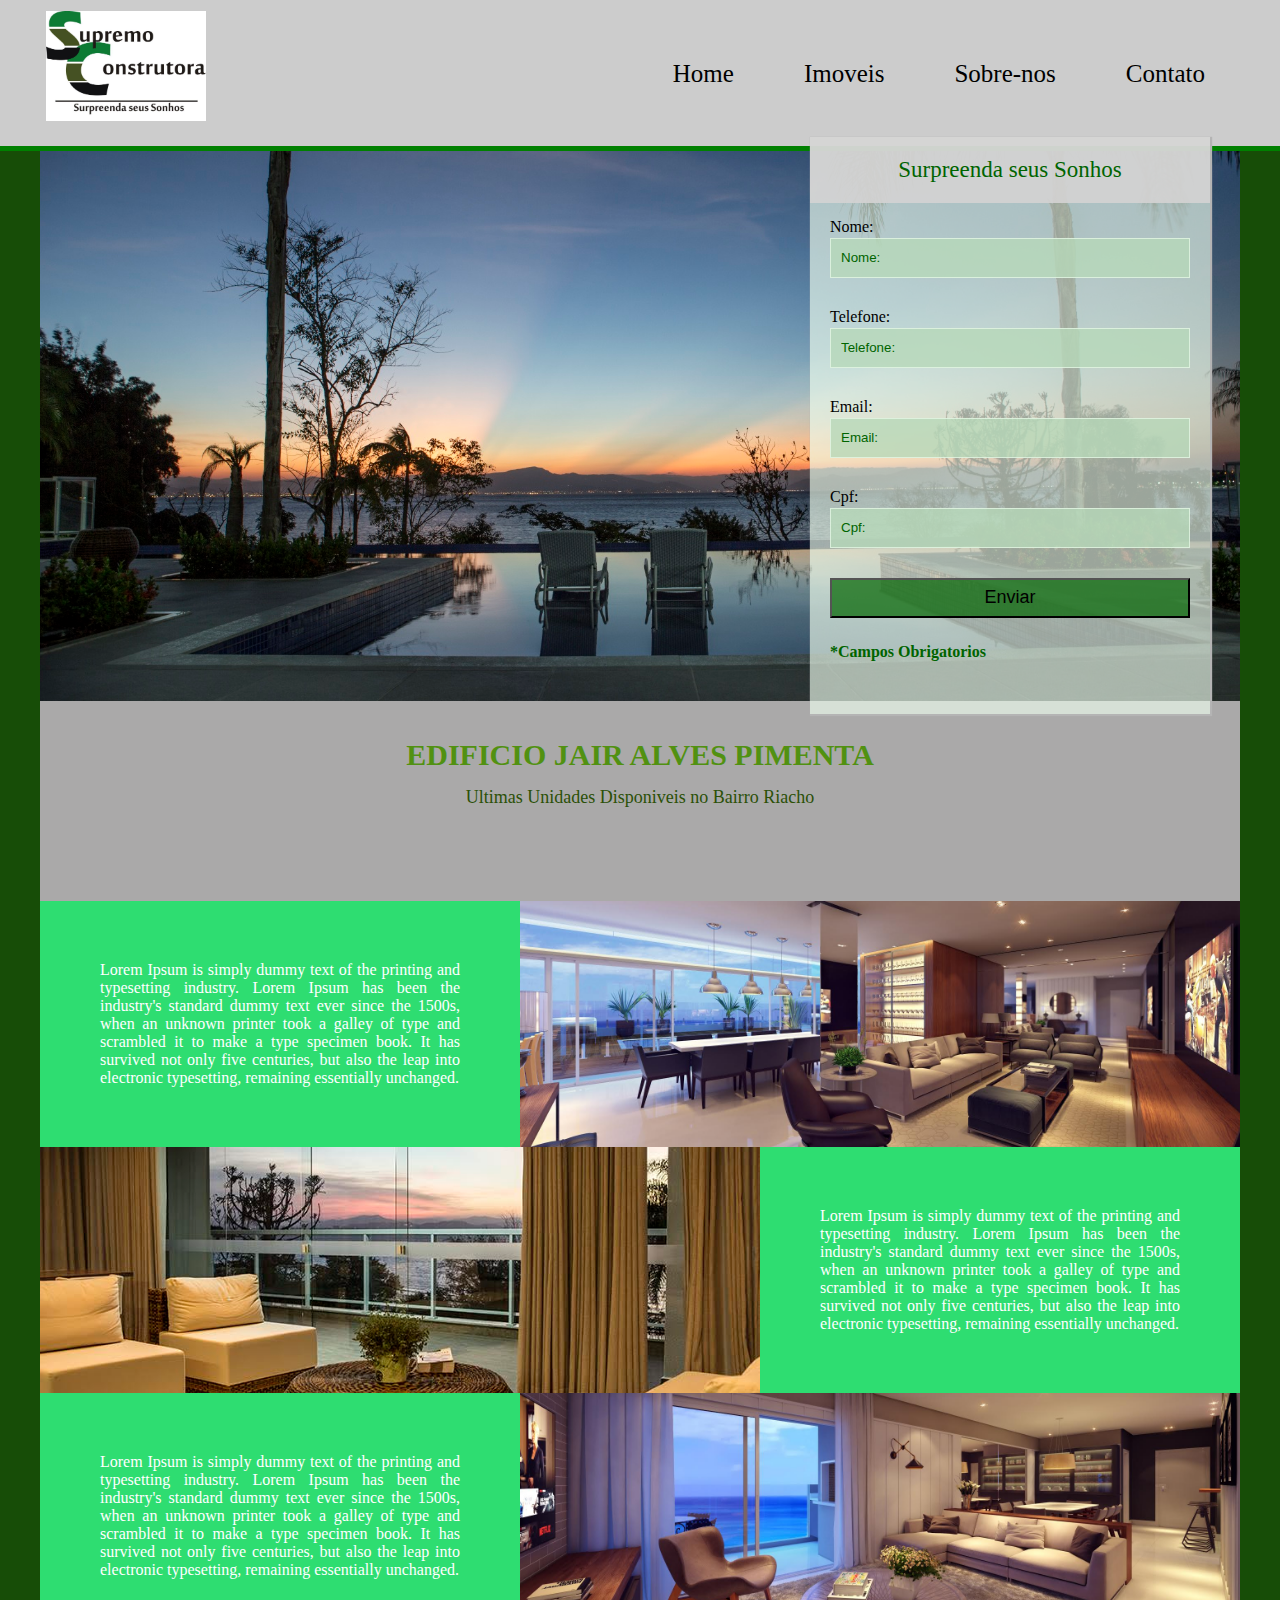
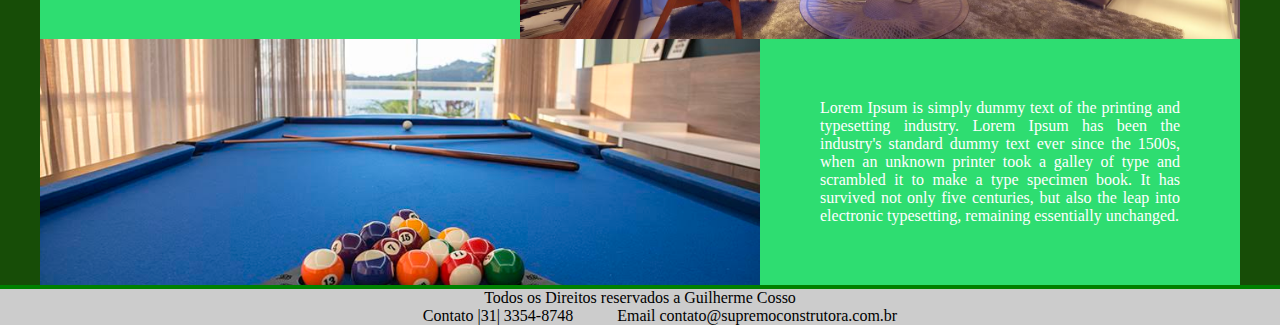
<file: Projeto_pratico2/index.html>
<!DOCTYPE html>
<html>

<head>
	<title>Minha Landing Page</title>
	<meta charset="utf-8">
	<link href="css/style.css" rel="stylesheet" type="text/css" />
	<link href="https://fonts.googleapis.com/css?family=Open+Sans" rel="stylesheet">
	<meta name="description" content="Conteúdo do meu site.">
	<meta name="keywords" content="palavras,separadas,por,virgula">
	<meta name="author" content="Guilherme Cosso" />
	<meta name="viewport" content="width=device-width,initial-scale=1.0,maximum-scale=1.0" />
</head>

<body>

	<header>
		<div class="container">
			<div class="logo-1">
				<img src="imagens/logo1.jpg" alt="Supremo" title="supremo">
			</div>
			<!--logo-1-->
			<nav class="menu">
				<ul>
					<li><a title="Home" href="">Home</a></li>
					<li><a title="Imoveis" href="">Imoveis</a></li>
					<li><a title="Sobre-nos" href="">Sobre-nos</a></li>
					<li><a title="Contato" href="">Contato</a></li>
				</ul>
			</nav>
			<div class="clear"></div>
			<!--clear-->
		</div>
		<!--container-->
	</header>
	<div class="clear"></div>
	<!--clear-->
	<main class="couver-Bg">
		<div class="container background">
			<div class="form-container">
				<h2>Surpreenda seus Sonhos</h2>
				<form>
					<div class="form-empacotar">
						<p>Nome:</p>
						<input type="text" name="nome" placeholder="Nome:">
					</div>
					<div class="form-empacotar">
						<p>Telefone:</p>
						<input type="text" name="Telefone" placeholder="Telefone:">
					</div>
					<div class="form-empacotar">
						<p>Email:</p>
						<input type="text" name="Email" placeholder="Email:">
					</div>
					<div class="form-empacotar">
						<p>Cpf:</p>
						<input type="text" name="Cpf" placeholder="Cpf:">
					</div>
					<div class="form-empacotar">
						<input type="submit" name="acao" value="Enviar">
					</div>
					<p>*Campos Obrigatorios</p>
				</form>
			</div>
			<!--Div Form Container-->
		</div>
		<!--BackGround-->
	</main>
	<!--Cover-Bg-->

	<section class="chamada">
		<div class="container">
			<h2>Edificio Jair Alves Pimenta</h2>
			<p>Ultimas Unidades Disponiveis no Bairro Riacho</p>
		</div>
	</section>

	<section class="mosaico">
		<div class="container">
			<div class="flex-mosaico">
				<div class="item-1-mosaico">
					<p>Lorem Ipsum is simply dummy text of the printing and typesetting industry. Lorem Ipsum has been
						the industry's standard dummy text ever since the 1500s, when an unknown printer took a galley
						of type and scrambled it to make a type specimen book. It has survived not only five centuries,
						but also the leap into electronic typesetting, remaining essentially unchanged.</p>
				</div>
				<div style="background-image:url(imagens/mosaico1.jpg) ;" class="item-2-mosaico"></div>
			</div>
			<div class="flex-mosaico" style="flex-direction: row-reverse;">
				<div class="item-1-mosaico">
					<p>Lorem Ipsum is simply dummy text of the printing and typesetting industry. Lorem Ipsum has been
						the industry's standard dummy text ever since the 1500s, when an unknown printer took a galley
						of type and scrambled it to make a type specimen book. It has survived not only five centuries,
						but also the leap into electronic typesetting, remaining essentially unchanged.</p>
				</div>
				<div style="background-image:url(imagens/mosaico4.jpg) ;" class="item-2-mosaico"></div>
			</div>
			<div class="flex-mosaico">
				<div class="item-1-mosaico">
					<p>Lorem Ipsum is simply dummy text of the printing and typesetting industry. Lorem Ipsum has been
						the industry's standard dummy text ever since the 1500s, when an unknown printer took a galley
						of type and scrambled it to make a type specimen book. It has survived not only five centuries,
						but also the leap into electronic typesetting, remaining essentially unchanged.</p>
				</div>
				<div style="background-image:url(imagens/mosaico2.jpg) ;" class="item-2-mosaico"></div>
			</div>
			<div class="flex-mosaico"  style="flex-direction: row-reverse;">
				<div class="item-1-mosaico">
					<p>Lorem Ipsum is simply dummy text of the printing and typesetting industry. Lorem Ipsum has been
						the industry's standard dummy text ever since the 1500s, when an unknown printer took a galley
						of type and scrambled it to make a type specimen book. It has survived not only five centuries,
						but also the leap into electronic typesetting, remaining essentially unchanged.</p>
				</div>
				<div style="background-image:url(imagens/mosaico3.jpg) ;" class="item-2-mosaico"></div>
			</div>
		</div>
	</section>
	<footer>
		<div class="container">
			<p>Todos os Direitos reservados a Guilherme Cosso</p>
			<div>
				<div class="i1"><p>Contato |31| 3354-8748</p></div>
				<div class="i1"><p>Email contato@supremoconstrutora.com.br</p></div>
				
			</div>
		</div>
	</footer>
</body>
</html>
</file>
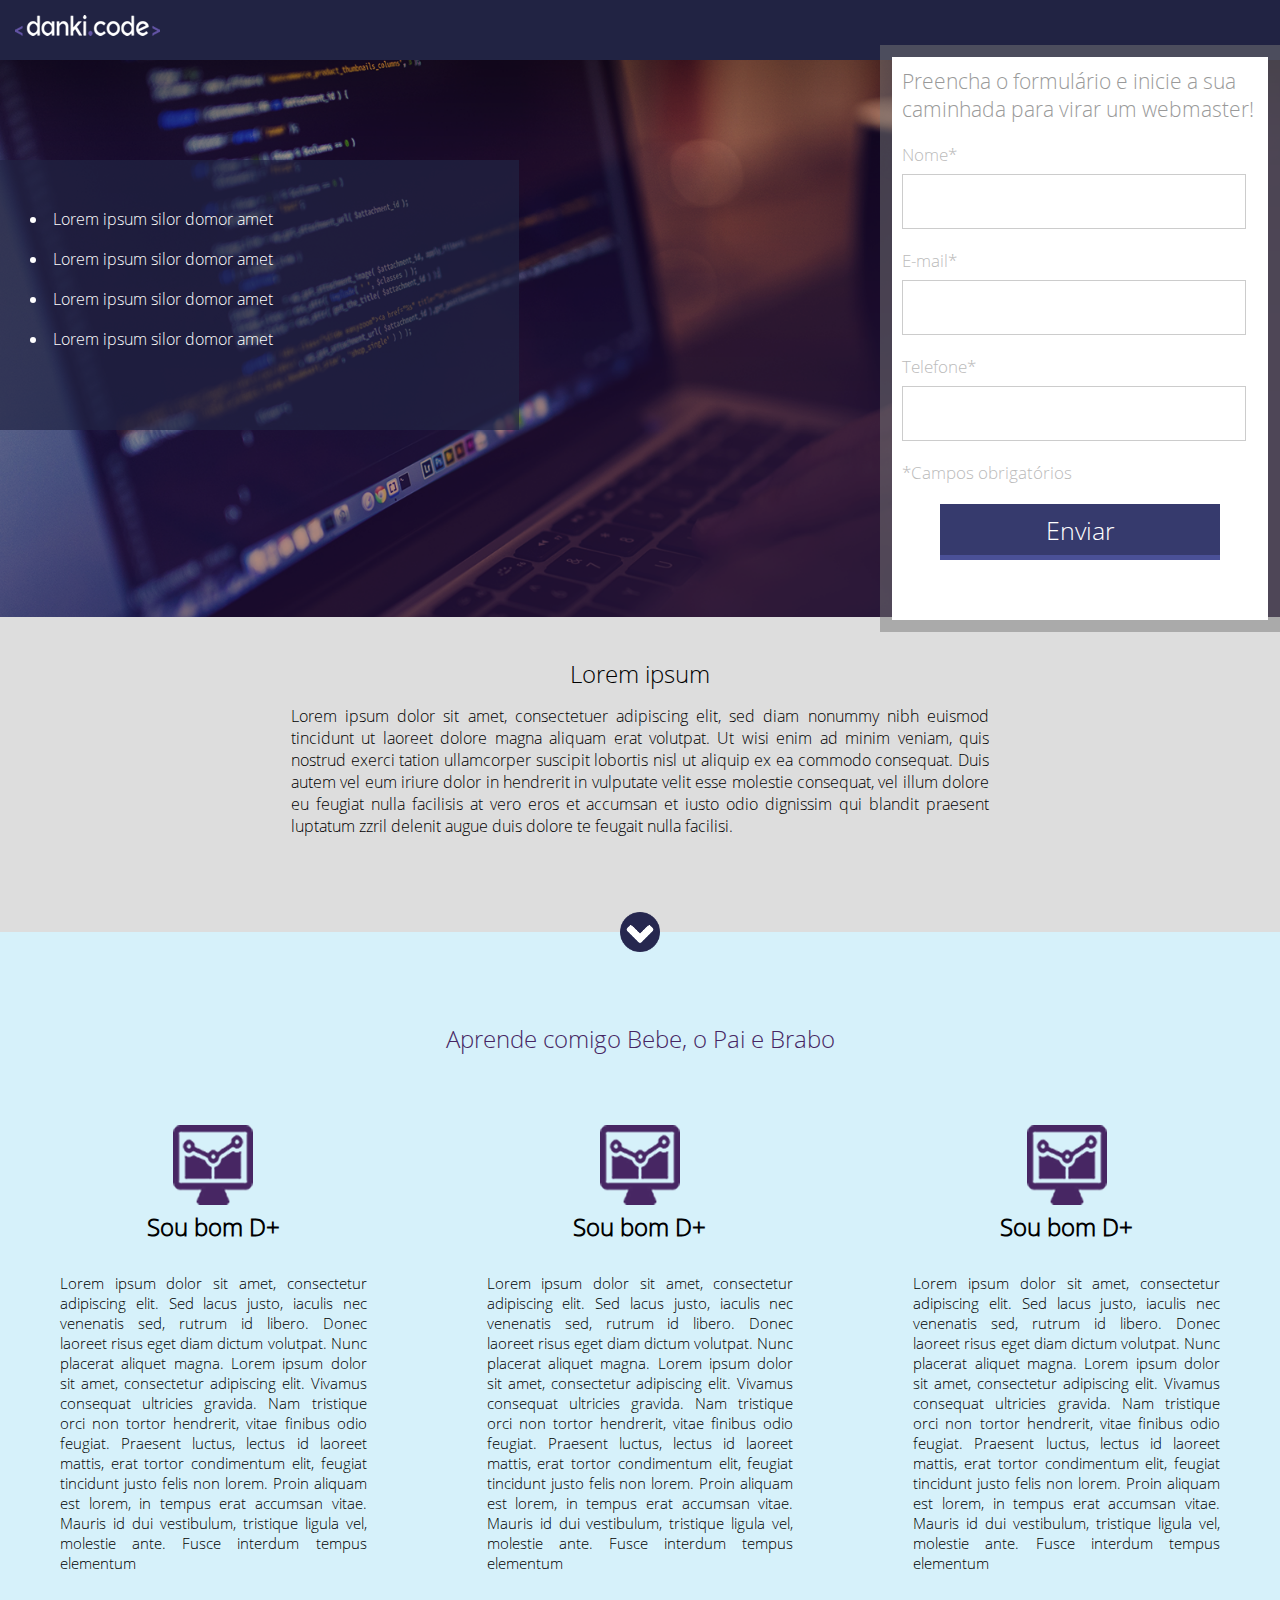
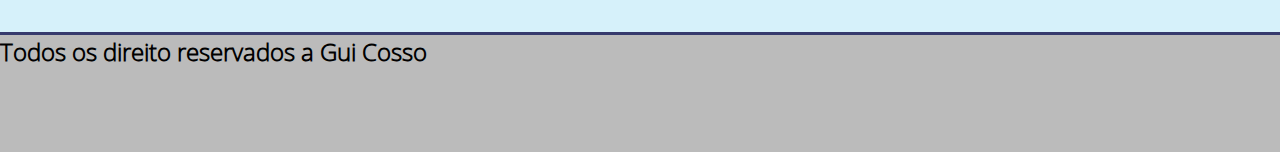
<file: Projeto_pratico1/1_Projeto/index.html>
<!doctype html>
<html>

<head>
	<title>Projeto 01</title>
	<link href="css/style.css" type="text/css" rel="stylesheet" />
	<meta charset="utf-8" />
</head>

<body>
	<div class="header">
		<div class="center">
			<img src="images/logo.png" />
		</div>
		<!--center-->
	</div>
	<!--header-->

	<div class="container-banner">
		<div class="center">

			<div class="container-list">
				<ul>
					<li>Lorem ipsum silor domor amet</li>
					<li>Lorem ipsum silor domor amet</li>
					<li>Lorem ipsum silor domor amet</li>
					<li>Lorem ipsum silor domor amet</li>
				</ul>
			</div>
			<!--container-list-->

			<div class="form">
				<h2>Preencha o formulário e inicie a sua
					caminhada para virar um webmaster!</h2>
				<form>
					<div class="input-container">
						<span>Nome*</span>
						<input type="text" name="nome" required />
					</div>
					<!--input-container-->

					<div class="input-container">
						<span>E-mail*</span>
						<input type="text" name="nome" required />
					</div>
					<!--input-container-->

					<div class="input-container">
						<span>Telefone*</span>
						<input type="text" name="nome" required />
					</div>
					<!--input-container-->

					<p class="warning">*Campos obrigatórios</p>

					<div class="input-submit-container">
						<input type="submit" name="acao" value="Enviar">
					</div>
					<!--input-submit-container-->
				</form>
			</div>
			<!--form-->
		</div>
		<!--center-->
	</div>
	<!--container-banner-->

	<div class="container-2">
		<div class="center">
			<h2>Lorem ipsum</h2>
			<p>Lorem ipsum dolor sit amet, consectetuer adipiscing elit, sed diam nonummy nibh euismod tincidunt ut
				laoreet dolore magna aliquam erat volutpat. Ut wisi enim ad minim veniam, quis nostrud exerci tation
				ullamcorper suscipit lobortis nisl ut aliquip ex ea commodo consequat. Duis autem vel eum iriure dolor
				in hendrerit in vulputate velit esse molestie consequat, vel illum dolore eu feugiat nulla facilisis at
				vero eros et accumsan et iusto odio dignissim qui blandit praesent luptatum zzril delenit augue duis
				dolore te feugait nulla facilisi.</p>
		</div>
		<!--center-->
		<div class="arrow"></div>
	</div>
	<!--container-2-->

	<div class="section-1">
		<div class="center">
			<h2>Aprende comigo Bebe, o Pai e Brabo</h2>
			<div class="container-section">
				<div class="container-unico">
					<img src="images/icon.png" alt="">
					<div class="text-container-unico">
						<h2>Sou bom D+</h2>
						<p>
							Lorem ipsum dolor sit amet, consectetur adipiscing elit. Sed lacus justo, iaculis nec venenatis
							sed, rutrum id libero. Donec laoreet risus eget diam dictum volutpat. Nunc placerat aliquet
							magna. Lorem ipsum dolor sit amet, consectetur adipiscing elit. Vivamus consequat ultricies
							gravida. Nam tristique orci non tortor hendrerit, vitae finibus odio feugiat. Praesent luctus,
							lectus id laoreet mattis, erat tortor condimentum elit, feugiat tincidunt justo felis non lorem.
							Proin aliquam est lorem, in tempus erat accumsan vitae. Mauris id dui vestibulum, tristique
							ligula vel, molestie ante. Fusce interdum tempus elementum</p>
					</div>
				</div>
				<div class="container-unico">
					<img src="images/icon.png" alt="">
					<div class="text-container-unico">
						<h2>Sou bom D+</h2>
						<p>
							Lorem ipsum dolor sit amet, consectetur adipiscing elit. Sed lacus justo, iaculis nec venenatis
							sed, rutrum id libero. Donec laoreet risus eget diam dictum volutpat. Nunc placerat aliquet
							magna. Lorem ipsum dolor sit amet, consectetur adipiscing elit. Vivamus consequat ultricies
							gravida. Nam tristique orci non tortor hendrerit, vitae finibus odio feugiat. Praesent luctus,
							lectus id laoreet mattis, erat tortor condimentum elit, feugiat tincidunt justo felis non lorem.
							Proin aliquam est lorem, in tempus erat accumsan vitae. Mauris id dui vestibulum, tristique
							ligula vel, molestie ante. Fusce interdum tempus elementum</p>
					</div>
				</div>
				<div class="container-unico">
					<img src="images/icon.png" alt="">
					<div class="text-container-unico">
						<h2>Sou bom D+</h2>
						<p>
							Lorem ipsum dolor sit amet, consectetur adipiscing elit. Sed lacus justo, iaculis nec venenatis
							sed, rutrum id libero. Donec laoreet risus eget diam dictum volutpat. Nunc placerat aliquet
							magna. Lorem ipsum dolor sit amet, consectetur adipiscing elit. Vivamus consequat ultricies
							gravida. Nam tristique orci non tortor hendrerit, vitae finibus odio feugiat. Praesent luctus,
							lectus id laoreet mattis, erat tortor condimentum elit, feugiat tincidunt justo felis non lorem.
							Proin aliquam est lorem, in tempus erat accumsan vitae. Mauris id dui vestibulum, tristique
							ligula vel, molestie ante. Fusce interdum tempus elementum</p>
					</div>
				</div>
			</div>
		</div>
	</div>

	<div class="Footer">
		<div class="Center">
			<h2>Todos os direito reservados a Gui Cosso</h2>



		</div>
	</div>

</body>



</html>
</file>
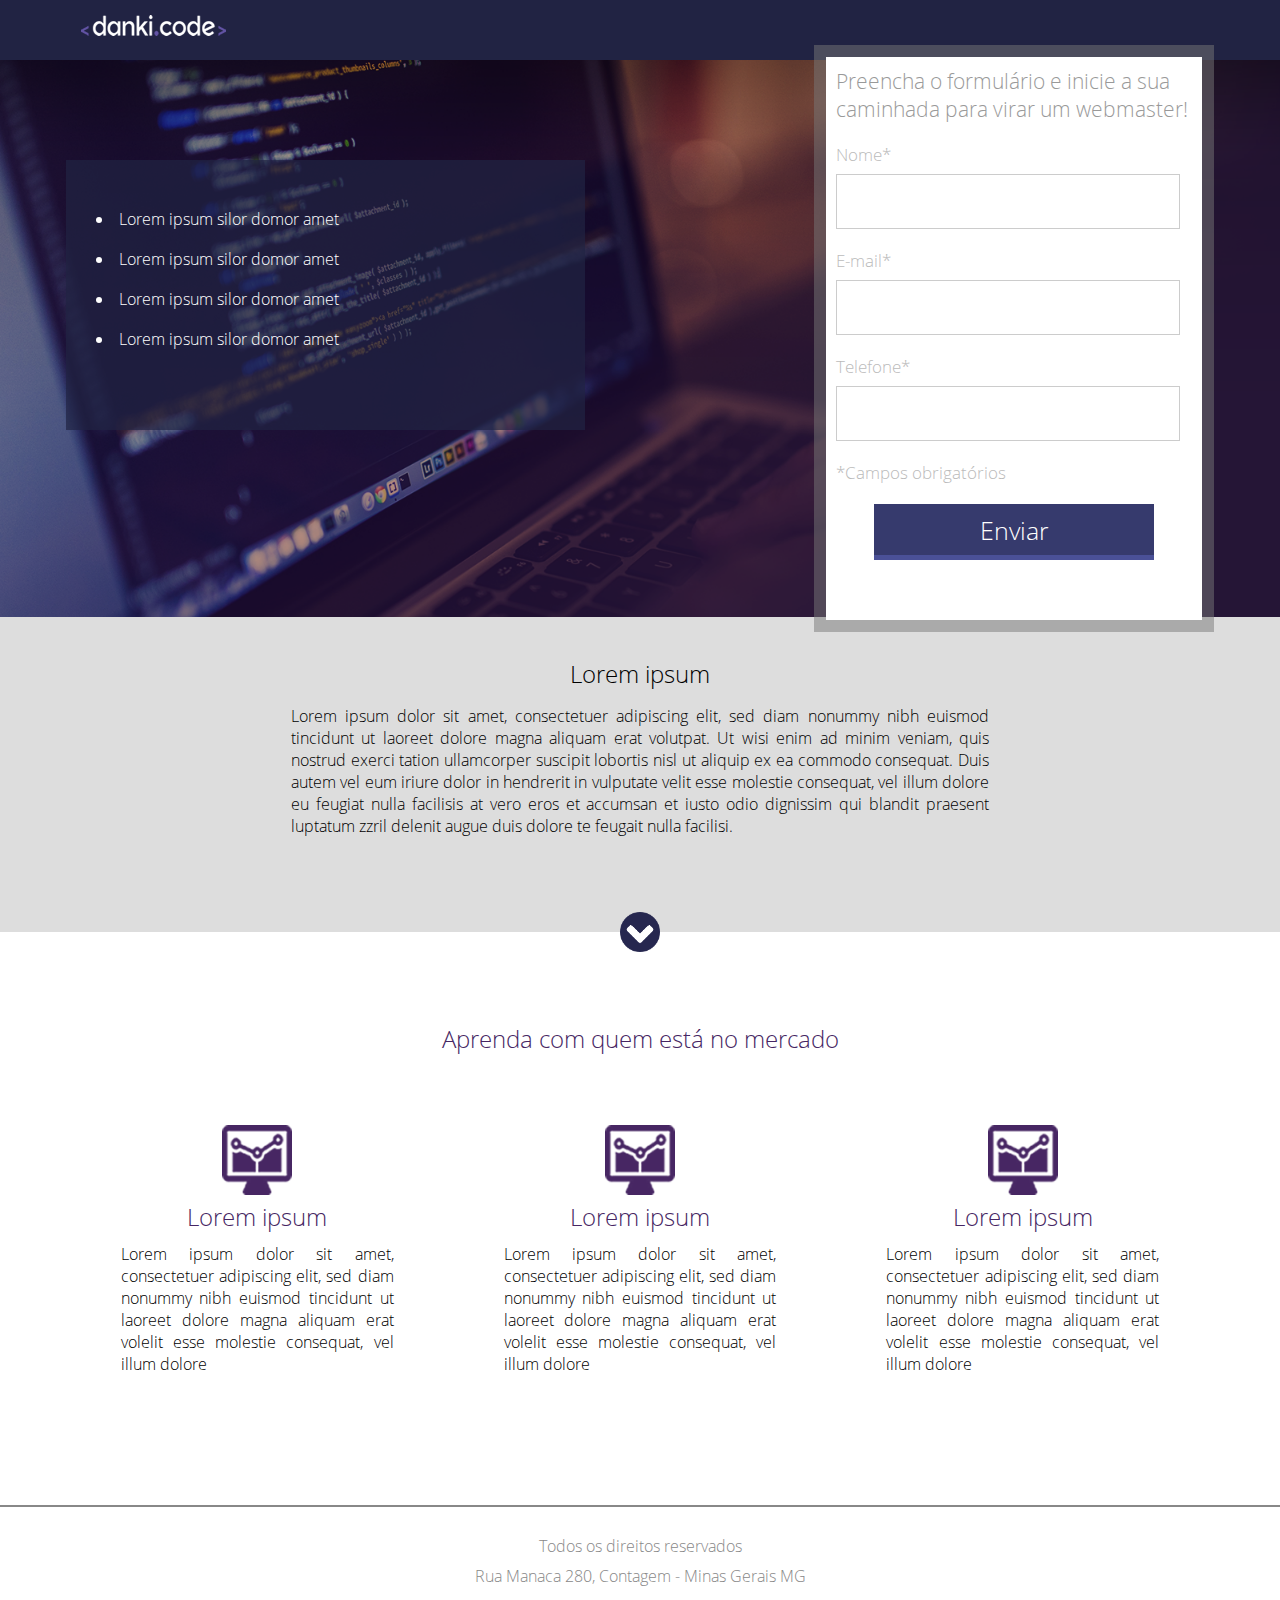
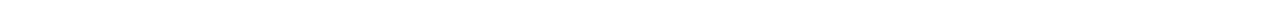
<file: Projeto_pratico1/1_Projeto_No_ResPonsivel/index.html>
<!doctype html>
<html>

	<head>
		<title>Projeto 01</title>
		<link href="css/style.css" type="text/css" rel="stylesheet" />
		<meta charset="utf-8" />
	</head>

	<body>


	
	<div class="header">
		<div class="center">
			<img src="images/logo.png" />
		</div><!--center-->
	</div><!--header-->

	<div class="container-banner">
		<div class="center">

		<div class="container-list">
			<ul>
				<li>Lorem ipsum silor domor amet</li>
				<li>Lorem ipsum silor domor amet</li>
				<li>Lorem ipsum silor domor amet</li>
				<li>Lorem ipsum silor domor amet</li>
			</ul>
		</div><!--container-list-->

			<div class="form">
				<h2>Preencha o formulário e inicie a sua
				caminhada para virar um webmaster!</h2>
				<form>
					<div class="input-container">
						<span>Nome*</span>
						<input type="text" name="nome" required />
					</div><!--input-container-->

					<div class="input-container">
						<span>E-mail*</span>
						<input type="text" name="nome" required />
					</div><!--input-container-->

					<div class="input-container">
						<span>Telefone*</span>
						<input type="text" name="nome" required />
					</div><!--input-container-->

					<p class="warning">*Campos obrigatórios</p>

					<div class="input-submit-container">
						<input type="submit" name="acao" value="Enviar">
					</div><!--input-submit-container-->
				</form>
			</div><!--form-->
		</div><!--center-->
	</div><!--container-banner-->

	<div class="container-2">
		<div class="center">
			<h2>Lorem ipsum</h2>
			<p>Lorem ipsum dolor sit amet, consectetuer adipiscing elit, sed diam nonummy nibh euismod tincidunt ut laoreet dolore magna aliquam erat volutpat. Ut wisi enim ad minim veniam, quis nostrud exerci tation ullamcorper suscipit lobortis nisl ut aliquip ex ea commodo consequat. Duis autem vel eum iriure dolor in hendrerit in vulputate velit esse molestie consequat, vel illum dolore eu feugiat nulla facilisis at vero eros et accumsan et iusto odio dignissim qui blandit praesent luptatum zzril delenit augue duis dolore te feugait nulla facilisi.</p>
		</div><!--center-->

		<div class="arrow"></div>


	</div><!--container-2-->


	<div class="section-1">
		<div class="center">
		<h2>Aprenda com quem está no mercado</h2>

		<div class="container-section">

			<div class="container-single">
				<div><img src="images/icon.png" /></div>
				<div class="text-container-single">
					<h2>Lorem ipsum</h2>
					<p>Lorem ipsum dolor sit amet, consectetuer adipiscing elit, sed diam nonummy nibh euismod tincidunt ut laoreet dolore magna aliquam erat volelit esse molestie consequat, vel illum dolore</p>
				</div><!--text-container-single-->
			</div><!--container--single-->

			<div class="container-single">
				<div><img src="images/icon.png" /></div>
				<div class="text-container-single">
					<h2>Lorem ipsum</h2>
					<p>Lorem ipsum dolor sit amet, consectetuer adipiscing elit, sed diam nonummy nibh euismod tincidunt ut laoreet dolore magna aliquam erat volelit esse molestie consequat, vel illum dolore</p>
				</div><!--text-container-single-->
			</div><!--container--single-->

			<div class="container-single">
				<div><img src="images/icon.png" /></div>
				<div class="text-container-single">
					<h2>Lorem ipsum</h2>
					<p>Lorem ipsum dolor sit amet, consectetuer adipiscing elit, sed diam nonummy nibh euismod tincidunt ut laoreet dolore magna aliquam erat volelit esse molestie consequat, vel illum dolore</p>
				</div><!--text-container-single-->
			</div><!--container--single-->
			<div class="clear"></div>
		</div><!--container-section-->

		</div><!--center-->
	</div><!--section-1-->

	<div class="footer">
		<p>Todos os direitos reservados</p>
		<p>Rua Manaca 280, Contagem - Minas Gerais MG</p>
	</div><!--footer-->

	</body>

</html>
</file>
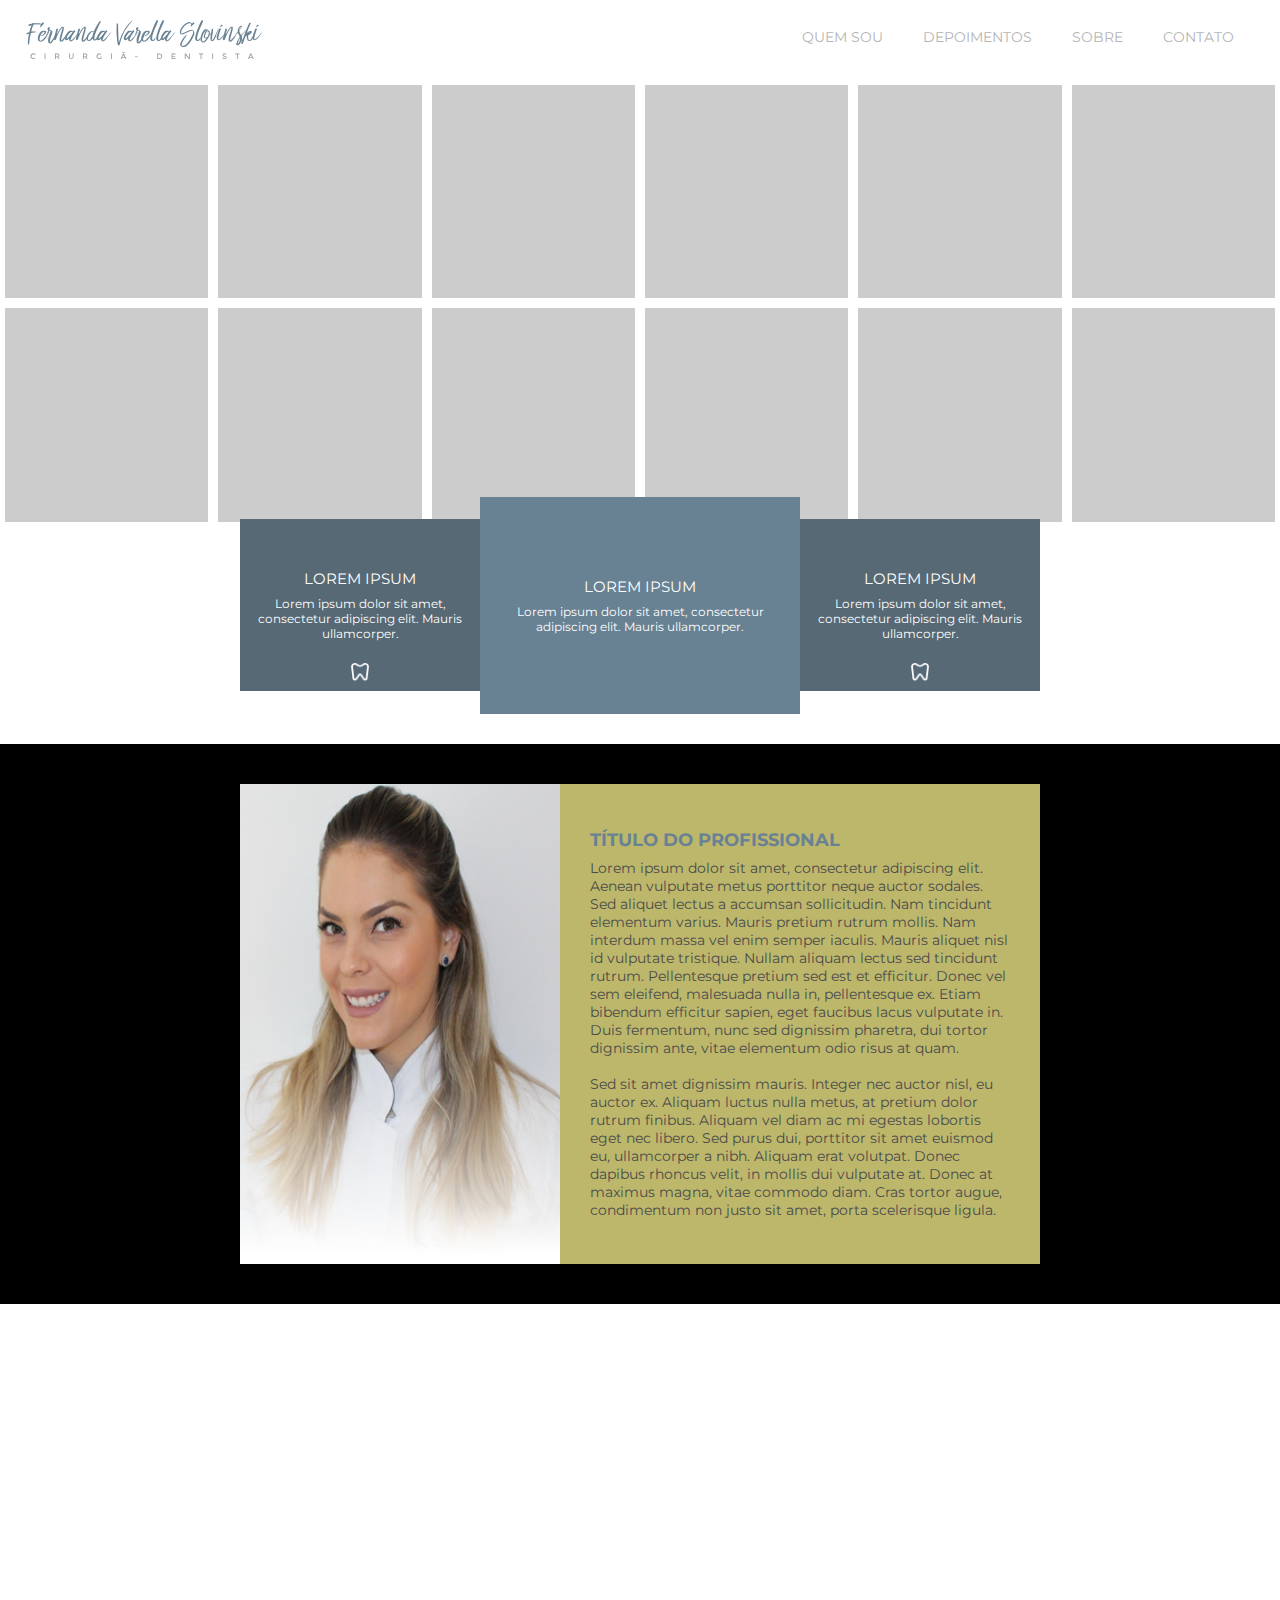
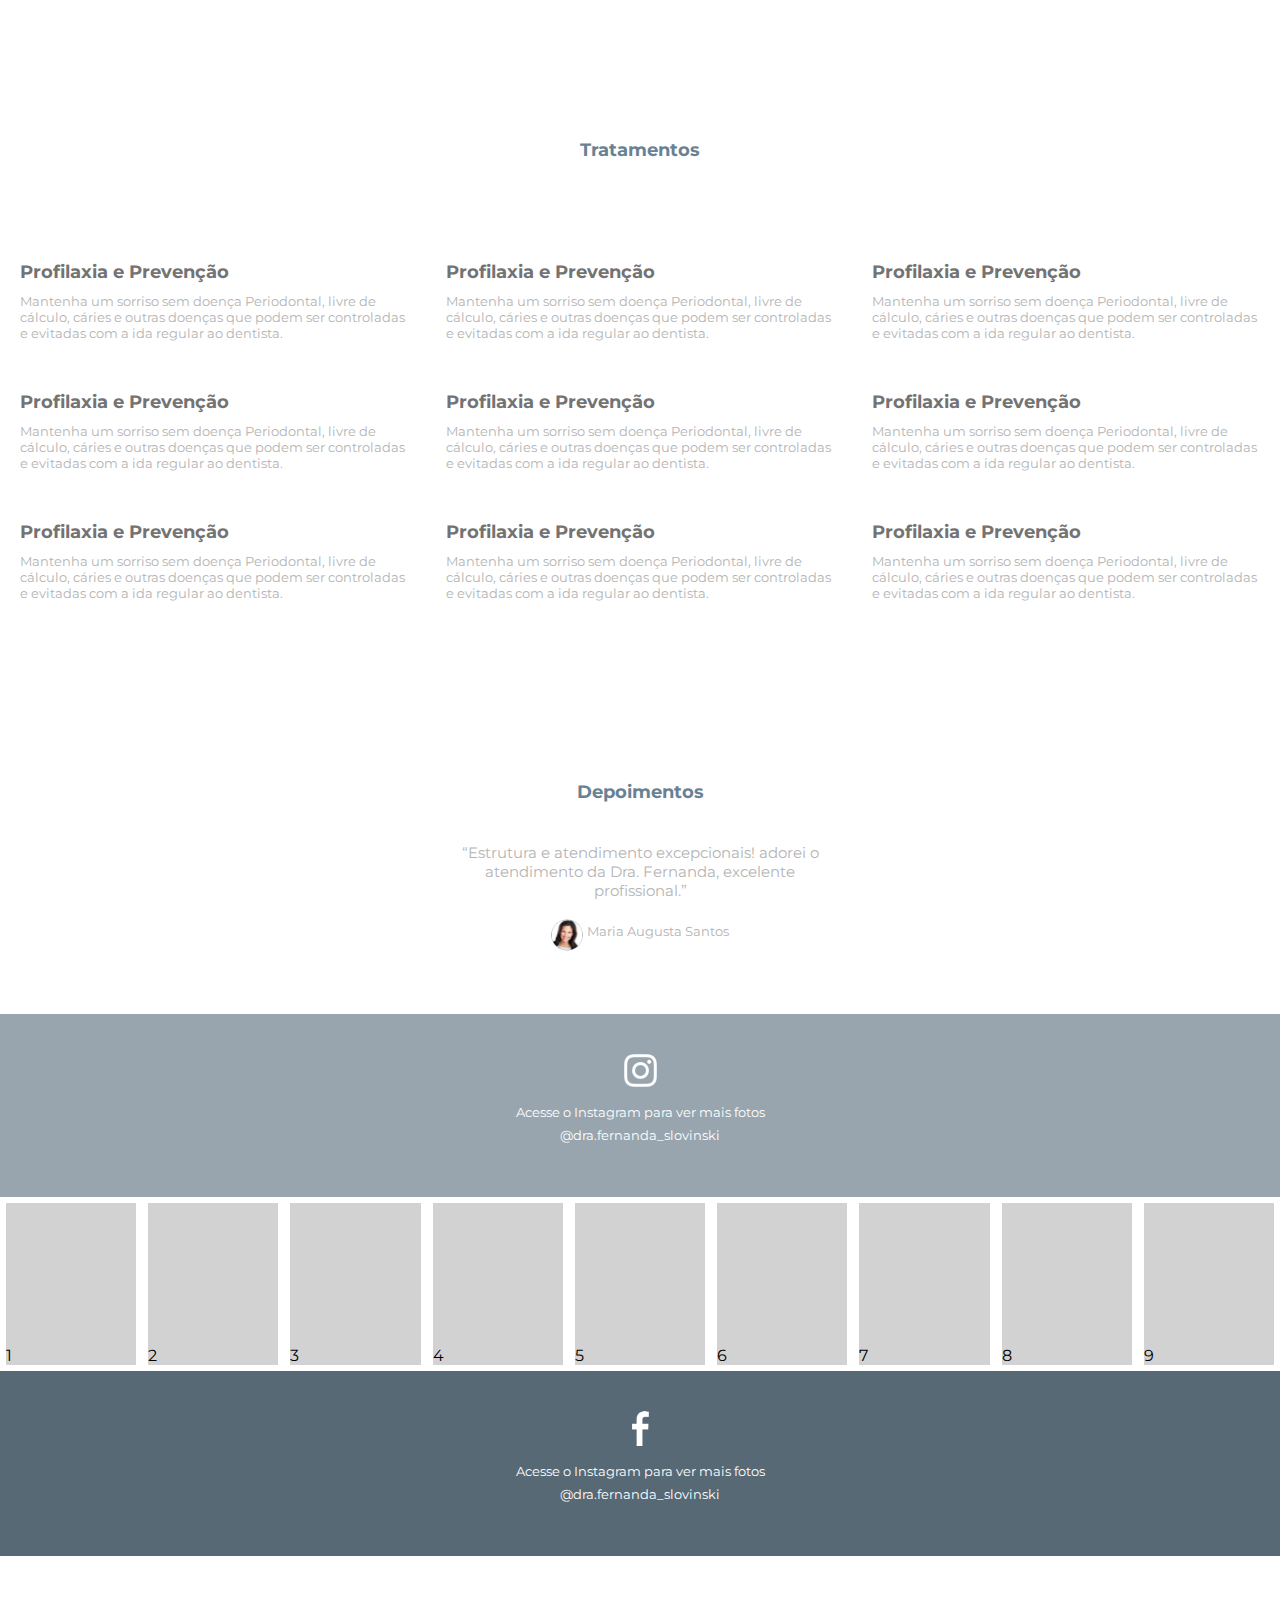
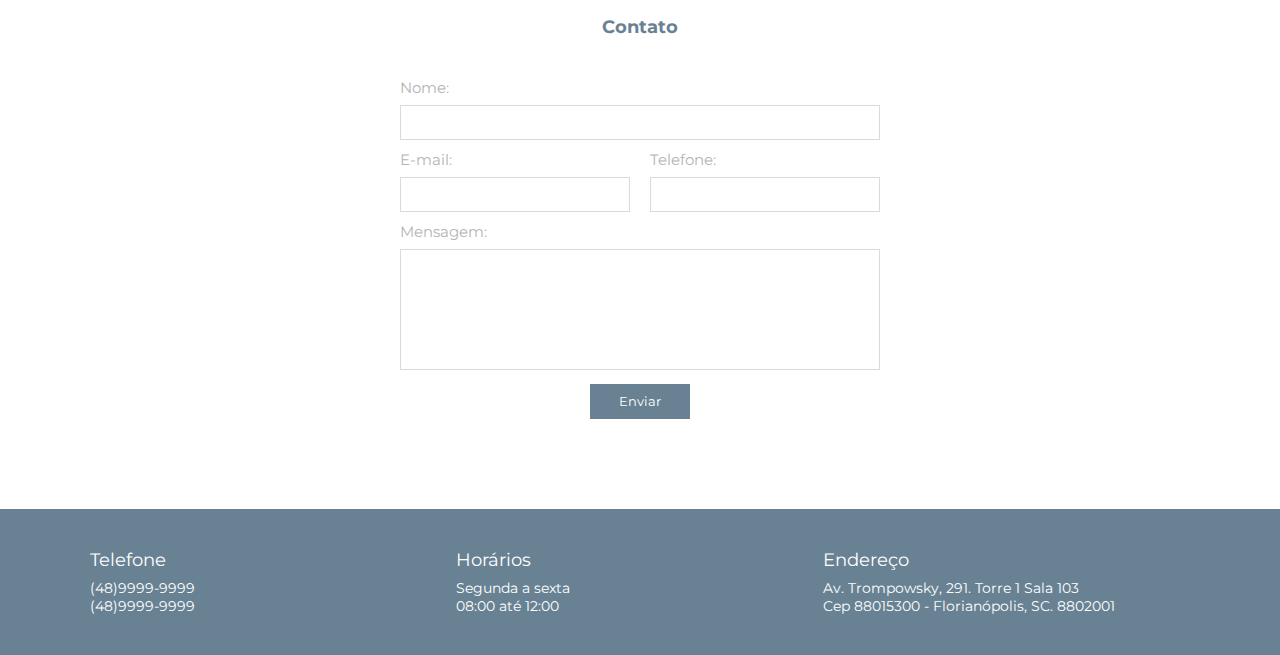
<file: Projeto_pratico4/projeto_04/index.html>
﻿<!DOCTYPE html>
<html>
<head>
	<title>Projeto 04</title>
	<link href="https://fonts.googleapis.com/css?family=Montserrat" rel="stylesheet">
	<link href="css/style.css" rel="stylesheet" type="text/css">
	<meta charset="utf-8" />
	<meta name="description" content="">
	<meta name="keywords" content="">
	<meta name="viewport" content="width=device-width,initial-scale=1.0,maximum-scale=1.0" />
</head>
<body>
	<header>
		<div class="container">
		<div class="logo">
			<img src="imagens/logo.png" />
		</div><!--logo-->

		<nav class="menu-desktop">
			<ul>
				<li><a href="">quem sou</a></li>
				<li><a href="">depoimentos</a></li>
				<li><a href="">sobre</a></li>
				<li><a href="">contato</a></li>
			</ul>
		</nav>


		<nav class="menu-mobile">
			<ul>
				<li><a href="">quem sou</a></li>
				<li><a href="">depoimentos</a></li>
				<li><a href="">sobre</a></li>
				<li><a href="">contato</a></li>
			</ul>
		</nav>

		<div class="clear"></div><!--clear-->
		</div><!--container-->
	</header>

	<section class="mosaico">
		<div class="container">

			<div class="mosaico-wraper">
			<div class="mosaico-single">
				<div class="img-mosaico-single"></div><!--img-mosaico-single-->
				<div class="img-mosaico-single"></div><!--img-mosaico-single-->
			</div><!--mosaico-single-->

			<div class="mosaico-single">
				<div class="img-mosaico-single"></div><!--img-mosaico-single-->
				<div class="img-mosaico-single"></div><!--img-mosaico-single-->
			</div><!--mosaico-single-->

			<div class="mosaico-single">
				<div class="img-mosaico-single"></div><!--img-mosaico-single-->
				<div class="img-mosaico-single"></div><!--img-mosaico-single-->
			</div><!--mosaico-single-->

			<div class="mosaico-single">
					<div class="img-mosaico-single"></div><!--img-mosaico-single-->
					<div class="img-mosaico-single"></div><!--img-mosaico-single-->
			</div><!--mosaico-single-->

			<div class="mosaico-single">
					<div class="img-mosaico-single"></div><!--img-mosaico-single-->
					<div class="img-mosaico-single"></div><!--img-mosaico-single-->
			</div><!--mosaico-single-->

			<div class="mosaico-single">
					<div class="img-mosaico-single"></div><!--img-mosaico-single-->
					<div class="img-mosaico-single"></div><!--img-mosaico-single-->
			</div><!--mosaico-single-->


			</div><!--mosaico-wraper-->

		</div><!--container-->
	</section><!--mosaico-->

	<section class="servicos">
		<div class="container">
			<div class="box-servico">
				<h2>Lorem ipsum</h2>
				<p>Lorem ipsum dolor sit amet, consectetur adipiscing elit.
				Mauris ullamcorper.</p>
			</div><!--box-servico-->

			<div class="box-servico">
				<h2>Lorem ipsum</h2>
				<p>Lorem ipsum dolor sit amet, consectetur adipiscing elit.
				Mauris ullamcorper.</p>
			</div><!--box-servico-->

			<div class="box-servico">
				<h2>Lorem ipsum</h2>
				<p>Lorem ipsum dolor sit amet, consectetur adipiscing elit.
				Mauris ullamcorper.</p>
			</div><!--box-servico-->
		</div><!--container-->
	</section><!--servicos-->


	<section class="perfil-container">
		<div class="container">
			<div class="perfil-wraper">
				<div class="perfil-wraper2">
				<div class="img-perfil"></div><!--img-perfil-->
				<div class="texto-perfil">
					<h2>TÍTULO DO PROFISSIONAL</h2>
					<p>
						Lorem ipsum dolor sit amet, consectetur adipiscing elit. Aenean vulputate metus porttitor neque auctor sodales. Sed aliquet lectus a accumsan sollicitudin. Nam tincidunt elementum varius. Mauris pretium rutrum mollis. Nam interdum massa vel enim semper iaculis. Mauris aliquet nisl id vulputate tristique. Nullam aliquam lectus sed tincidunt rutrum. Pellentesque pretium sed est et efficitur. Donec vel sem eleifend, malesuada nulla in, pellentesque ex. Etiam bibendum efficitur sapien, eget faucibus lacus vulputate in. Duis fermentum, nunc sed dignissim pharetra, dui tortor dignissim ante, vitae elementum odio risus at quam.
						<br><br>
						Sed sit amet dignissim mauris. Integer nec auctor nisl, eu auctor ex. Aliquam luctus nulla metus, at pretium dolor rutrum finibus. Aliquam vel diam ac mi egestas lobortis eget nec libero. Sed purus dui, porttitor sit amet euismod eu, ullamcorper a nibh. Aliquam erat volutpat. Donec dapibus rhoncus velit, in mollis dui vulputate at. Donec at maximus magna, vitae commodo diam. Cras tortor augue, condimentum non justo sit amet, porta scelerisque ligula.
					</p>
				</div><!--texto-perfil-->
			</div><!--perfil-wraper2-->
			</div><!--perfil-wraper-->
		</div><!--container-->
	</section><!--perfil-container-->

	<section class="videos">
		<div class="container">
			<div class="box-video">
				<iframe src="https://www.youtube.com/embed/UhuoLV2u3u8" frameborder="0" allowfullscreen></iframe>
			</div><!--box-video-->

			<div class="box-video">
				<iframe src="https://www.youtube.com/embed/UhuoLV2u3u8" frameborder="0" allowfullscreen></iframe>
			</div><!--box-video-->

			<div class="box-video">
				<iframe src="https://www.youtube.com/embed/UhuoLV2u3u8" frameborder="0" allowfullscreen></iframe>
			</div><!--box-video-->
			<div class="clear"></div>
		</div><!--container-->
	</section><!--videos-->

	<section class="tratamentos">
		<h2>Tratamentos</h2>
		<div class="container">
		<div class="tratamento-container">

			<div class="tratamento-single">
				<h2>Profilaxia e Prevenção</h2>
				<p>Mantenha um sorriso sem doença Periodontal, livre de cálculo, cáries e outras doenças que podem ser controladas e evitadas com a ida regular ao dentista. </p>
			</div><!--tratamento-single-->

			<div class="tratamento-single">
				<h2>Profilaxia e Prevenção</h2>
				<p>Mantenha um sorriso sem doença Periodontal, livre de cálculo, cáries e outras doenças que podem ser controladas e evitadas com a ida regular ao dentista. </p>
			</div><!--tratamento-single-->

			<div class="tratamento-single">
				<h2>Profilaxia e Prevenção</h2>
				<p>Mantenha um sorriso sem doença Periodontal, livre de cálculo, cáries e outras doenças que podem ser controladas e evitadas com a ida regular ao dentista. </p>
			</div><!--tratamento-single-->

		</div><!--tratamento-container-->


		<div class="tratamento-container">

			<div class="tratamento-single">
				<h2>Profilaxia e Prevenção</h2>
				<p>Mantenha um sorriso sem doença Periodontal, livre de cálculo, cáries e outras doenças que podem ser controladas e evitadas com a ida regular ao dentista. </p>
			</div><!--tratamento-single-->

			<div class="tratamento-single">
				<h2>Profilaxia e Prevenção</h2>
				<p>Mantenha um sorriso sem doença Periodontal, livre de cálculo, cáries e outras doenças que podem ser controladas e evitadas com a ida regular ao dentista. </p>
			</div><!--tratamento-single-->

			<div class="tratamento-single">
				<h2>Profilaxia e Prevenção</h2>
				<p>Mantenha um sorriso sem doença Periodontal, livre de cálculo, cáries e outras doenças que podem ser controladas e evitadas com a ida regular ao dentista. </p>
			</div><!--tratamento-single-->

		</div><!--tratamento-container-->

		<div class="tratamento-container">

			<div class="tratamento-single">
				<h2>Profilaxia e Prevenção</h2>
				<p>Mantenha um sorriso sem doença Periodontal, livre de cálculo, cáries e outras doenças que podem ser controladas e evitadas com a ida regular ao dentista. </p>
			</div><!--tratamento-single-->

			<div class="tratamento-single">
				<h2>Profilaxia e Prevenção</h2>
				<p>Mantenha um sorriso sem doença Periodontal, livre de cálculo, cáries e outras doenças que podem ser controladas e evitadas com a ida regular ao dentista. </p>
			</div><!--tratamento-single-->

			<div class="tratamento-single">
				<h2>Profilaxia e Prevenção</h2>
				<p>Mantenha um sorriso sem doença Periodontal, livre de cálculo, cáries e outras doenças que podem ser controladas e evitadas com a ida regular ao dentista. </p>
			</div><!--tratamento-single-->

		</div><!--tratamento-container-->
		<div class="clear"></div>
	</div><!--container-->
	</section><!--tratamentos-->

	<section class="depoimentos">
		<h2>Depoimentos</h2>
		<div class="container">
			<div class="depoimento-single">
				<quote>
					“Estrutura e atendimento excepcionais! adorei o atendimento da Dra. Fernanda, excelente profissional.”
				</quote>
				<div class="nome-depoimento">
					<img src="imagens/depoimento1.png" />
					<span>Maria Augusta Santos</span>
				</div><!--nome-depoimento-->
			</div><!--depoimento-single-->
		</div><!--container-->
	</section><!--depoimentos-->

	<section class="social">
		<div class="instagram-chamada">
			<a target="_blank" href="http://instagram.com"><img src="imagens/inst.png" /></a>
			<p>Acesse o Instagram para ver mais fotos<br />
			@dra.fernanda_slovinski</p>
		</div><!--instagram-chamada-->

		<div class="mosaico-social">
			<div style="background-image:url('');" class="img-mosaico-single-social">1</div><!--img-mosaico-single-social-->
			<div class="img-mosaico-single-social">2</div><!--img-mosaico-single-social-->
			<div class="img-mosaico-single-social">3</div><!--img-mosaico-single-social-->
			<div class="img-mosaico-single-social">4</div><!--img-mosaico-single-social-->
			<div class="img-mosaico-single-social">5</div><!--img-mosaico-single-social-->
			<div class="img-mosaico-single-social">6</div><!--img-mosaico-single-social-->
			<div class="img-mosaico-single-social">7</div><!--img-mosaico-single-social-->
			<div class="img-mosaico-single-social">8</div><!--img-mosaico-single-social-->
			<div class="img-mosaico-single-social">9</div><!--img-mosaico-single-social-->
		</div><!--mosaico-social-->
		<div class="facebook-chamada">
			<a target="_blank" href="http://facebook.com"><img src="imagens/fb.png" /></a>
			<p>Acesse o Instagram para ver mais fotos<br />
			@dra.fernanda_slovinski</p>
		</div><!--fb-chamada-->
		<div class="clear"></div>
	</section><!--social-->

	<section class="contato">
		<h2>Contato</h2>
		<form>
			<div class="form-wraper w100">
				<span>Nome:</span>
				<input placeholder="" name="nome" type="text" />
			</div><!--form-wraper-->
			<div class="form-wraper w50">
				<span>E-mail:</span>
				<input placeholder="" name="e-mail" type="text" />
			</div><!--form-wraper-->
			<div class="form-wraper w50">
				<span>Telefone:</span>
				<input placeholder="" name="e-mail" type="text" />
			</div><!--form-wraper-->
			<div class="form-wraper w100">
				<span>Mensagem:</span>
				<textarea placeholder=""></textarea>
			</div><!--form-wraper-->
			<div class="form-wraper w100" style="text-align: center;">
				<input type="submit" name="acao" value="Enviar">
			</div><!--form-wraper-->
			<div class="clear"></div>
		</form>
	</section><!--contato-->

	<footer>
	<div class="container">
		<div class="footer-block">
			<h2>Telefone</h2>
			<p>(48)9999-9999<br/>(48)9999-9999</p>
		</div><!--footer-block-->

		<div class="footer-block">
			<h2>Horários</h2>
			<p>Segunda a sexta<br/>08:00 até 12:00</p>
		</div><!--footer-block-->

		<div class="footer-block">
			<h2>Endereço</h2>
			<p>Av. Trompowsky, 291. Torre 1 Sala 103<br />
			Cep 88015300 - Florianópolis, SC. 8802001</p>
		</div><!--footer-block-->
		<div class="clear"></div>
	</div><!--container-->
	</footer>


</body>
</html>
</file>
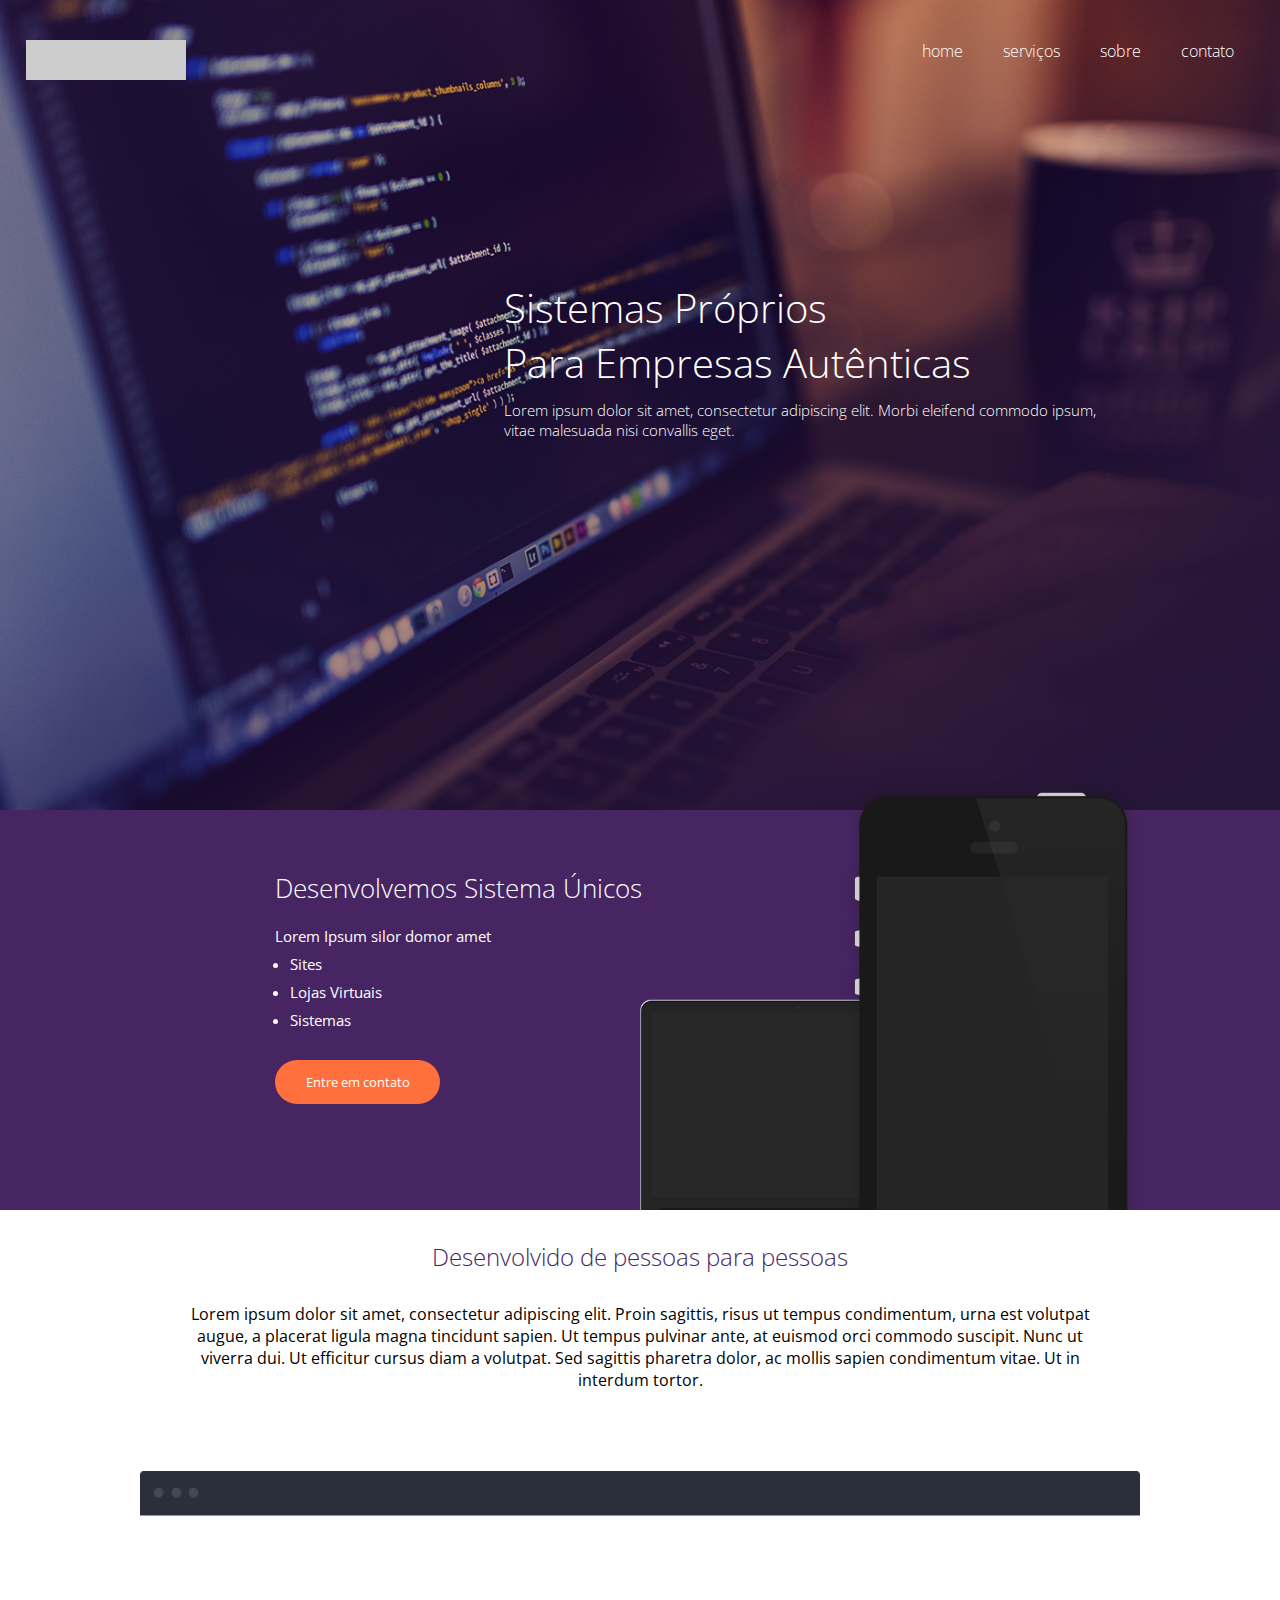
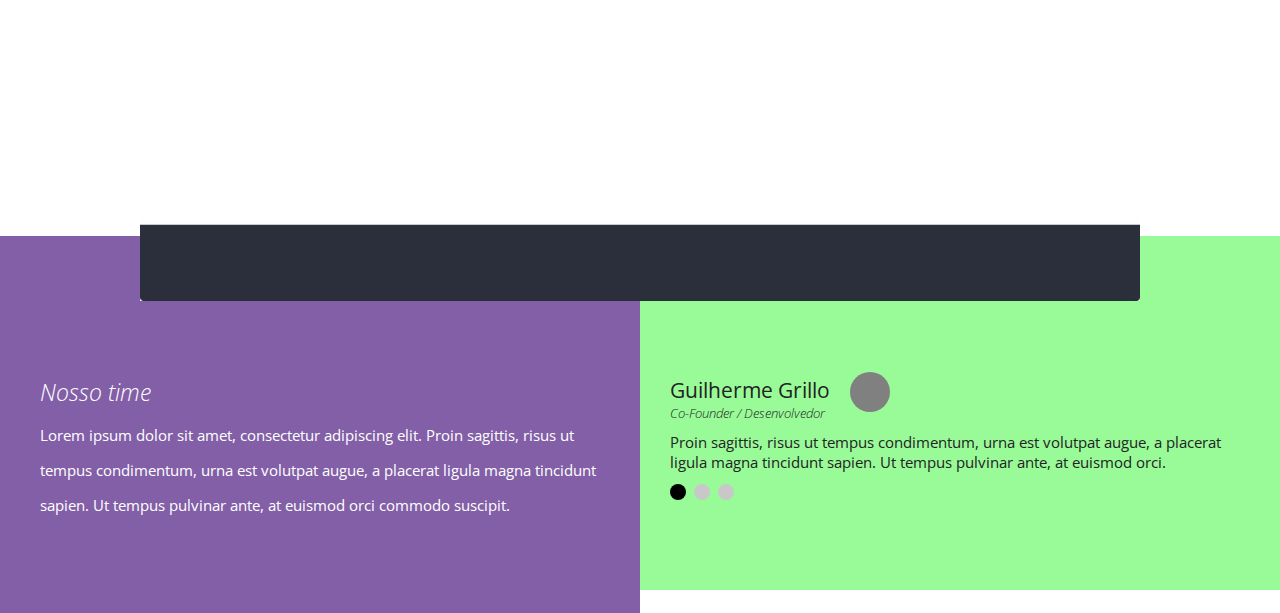
<file: Projeto_pratico3/Caminho/Projeto_03_005/Projeto_03/index.html>
<!DOCTYPE html>
<html>
<head>
	<title>Projeto 03</title>
	<link href="https://fonts.googleapis.com/css?family=Open+Sans:300,400" rel="stylesheet">
	<link href="css/style.css" rel="stylesheet" type="text/css">
	<meta charset="utf-8" />
	<meta name="description" content="">
	<meta name="keywords" content="">
	<meta name="viewport" content="width=device-width,initial-scale=1.0,maximum-scale=1.0" />
</head>
<body>

<header>
	<div class="container">
	<div class="logo"></div><!--logo-->
	<nav class="desktop-menu">
		<ul>
			<li><a href="">home</a></li>
			<li><a href="">serviços</a></li>
			<li><a href="">sobre</a></li>
			<li><a href="">contato</a></li>
		</ul>
	</nav>

	<nav class="mobile-menu">
		<ul>
			<li><a href="">home</a></li>
			<li><a href="">serviços</a></li>
			<li><a href="">sobre</a></li>
			<li><a href="">contato</a></li>
		</ul>
	</nav>


	<div class="clear"></div><!--clear-->

	<div class="chamada1">
		<h2>Sistemas Próprios<br />
		Para Empresas Autênticas</h2>
		<p>Lorem ipsum dolor sit amet, consectetur adipiscing elit. Morbi eleifend commodo ipsum, vitae malesuada nisi convallis eget.</p>
	</div><!--chamada1-->

	</div><!--container-->
</header>

<section class="sessao1">
	<div class="container">
		<div class="texto-sessao1">
			<h2>Desenvolvemos Sistema Únicos</h2>
			<p>Lorem Ipsum silor domor amet</p>
			<ul>
				<li>Sites</li>
				<li>Lojas Virtuais</li>
				<li>Sistemas</li>
			</ul>
			<div class="clear"></div>
			<div class="btn1-texto">Entre em contato</div>
		</div><!--texto-sessao1-->
		<div class="device-sessao1"></div><!--device-->
		<div class="clear"></div>
	</div><!--container-->
</section><!--sessao1-->

<section class="sessao2">
	<div class="container">
		<h2>Desenvolvido de pessoas para pessoas</h2>
		<p>Lorem ipsum dolor sit amet, consectetur adipiscing elit. Proin sagittis, risus ut tempus condimentum, urna est volutpat augue, a placerat ligula magna tincidunt sapien. Ut tempus pulvinar ante, at euismod orci commodo suscipit. Nunc ut viverra dui. Ut efficitur cursus diam a volutpat. Sed sagittis pharetra dolor, ac mollis sapien condimentum vitae. Ut in interdum tortor. 
		</p>
		<img src="imagens/mockup.jpg" />
	</div><!--container-->
</section><!--sessao2-->

<section class="sessao3">

<div class="part1">
<div class="wraper-part1">
<h2>Nosso time</h2>
<p>Lorem ipsum dolor sit amet, consectetur adipiscing elit. Proin sagittis, risus ut tempus condimentum, urna est volutpat augue, a placerat ligula magna tincidunt sapien. Ut tempus pulvinar ante, at euismod orci commodo suscipit.</p>
</div>
</div><!--part1-->

<div class="part2">
	<div class="sobre-autor">
		<div class="titulo-autor">
			<div class="wraper-titulo-autor">
				<h2>Guilherme Grillo</h2>
				<p>Co-Founder / Desenvolvedor</p>
			</div><!--wraper-titulo-autor-->
			<div class="img-autor"></div>
		</div><!--titulo-autor-->
		<div class="texto-autor">
		<p>Proin sagittis, risus ut tempus condimentum, urna est volutpat augue, a placerat ligula magna tincidunt sapien.
		Ut tempus pulvinar ante, at euismod orci.</p>
		</div><!--texto-autor-->
	</div><!--sobre-autor-->
	<div class="slider-bullets">
		<span style="background-color:black;"></span>
		<span></span>
		<span></span>
	</div><!--slider-bullets-->
</div><!--part2-->


</section><!--sessao3-->


</body>
</html>
</file>
<file: Projeto_pratico2/css/style.css>
*{
	margin: 0;
	padding: 0;
	box-sizing: border-box;
}


html,body{
	height: 100%;
}

.clear{
	clear:both;
}

/*
	Menu
*/

.container{
	width: 100%;
	max-width: 1200px;
	margin: 0 auto;
}

header{
	padding: 10px 2% 20px 2%;
	background-color: #ccc;
	border-bottom:5px solid green;
}


header .container div.logo-1{
	float: left;
}
.container .logo-1>img{
	width: 160px;
	margin: 1px 4%;
}
header .container nav.menu{
	float: right;
}
header .container nav.menu ul{
	list-style-type: none;
}

header .container nav.menu li{
	float: left;
	font-size: 25px;
	padding: 35px;
}

header .container nav.menu a{
	position: relative;
	top: 15px;
	color: black;
	text-decoration: none;
}

header .container nav.menu a:hover{
	color: green;
	font-weight: bold;
	text-decoration: underline;
}

/*
Codigo do Formulario + BackGround
*/

main.couver-Bg{
	width: 100%;
	background-color: rgb(23, 77, 7) ;
}

.couver-Bg .background{
	position: relative;
	height: 550px;
	background-position:center ;
	background-size: cover;
	background-image: url(../imagens/bg-form.jpg);
}

.form-container{
	position: absolute;
	right: 30px;
	top: -2.5%;
	width: 400px;
	height: 105%;
	box-shadow: 1px 1px 1px 1px rgb(180,180,180);
	background-color: rgba(238, 253, 238,0.65);
}

.form-empacotar:not(:first-child){
	margin-top: 30px;
}

.form-container h2{
	text-align: center;
	font-weight: normal;
	font-size: 23px;
	color: darkgreen;
	background-color: rgba(212, 211, 211,0.9);
	padding: 20px;
}

.form-container form {
	padding: 15px 5%;
}

.form-container form input[type="text"]{
	background-color: rgba(183, 216, 185, 0.8);
	border: 1px solid rgba(238, 253, 238,0.65);
	width: 100%;
	height: 40px;
	line-height:40px;
	padding-left: 10px;
	color: darkgreen;
	margin-top: 2px ;
}

.form-container form input[type="text"]:focus{
	outline: 0;
	border: #ccc 1px solid;
}

.form-container form input[type="text"]::placeholder {
	color: darkgreen;
	opacity: 1;	
}

.form-container form input[type="submit"]{
	width: 100%;
	height: 40px;
	background-color: rgba(0, 100, 0, 0.7);
	cursor:pointer;
	font-size: 18px;
}

form > p{
	padding-top: 25px ;
	color: darkgreen;
	font-weight: bolder;
}

/*
Codigo do Banner
*/

section.chamada{
	z-index: 1;
	width: 100%;
	text-align: center;
	background-color: rgb(23, 77, 7) ; ;	
}

section.chamada .container{
	background-color: rgb(170, 169, 169);
	height: 200px;

}

section.chamada h2{
	width: 89%;
	display: inline-block;
	margin-top: 17px;
	font-size: 30px;
	font-style: normal;
	text-transform: uppercase;
	color: rgb(81, 145, 17);
	padding-top: 20px;
}

section.chamada  p{
	width: 89%;
	display: inline-block;
	margin-top: 15px;
	font-size: 18px;
	font-style: normal;
	color: rgb(43, 80, 7);
	
}
.mosaico{
	width: 100%;
	background-color: rgb(23, 77, 7);
}

.flex-mosaico{
	display: flex;
}

.item-1-mosaico{
	width: 40%;
	padding: 60px;
	background-color: #2edd71;
}
.item-1-mosaico p{
	color: white;
	text-align: justify;
}
.item-2-mosaico{
	width: 60%;
	 background-position:center;
	 background-size: cover;
}
footer{
	width: 100%;
	background-color: #ccc;
	border-top: green 4px solid;
	text-align: center;
}
footer > p{
	margin-top: 10px;
	padding: 10px 0;
}
footer .i1{
	display: inline-block;
	padding-left: 40px;
}




@media screen and (max-width:960px) {
	header{
		padding: 10px 2%;
	}
	header .container nav.menu{
		display: inline-block;
		float: none;
		text-align: center;
	}
	header .container nav.Menu a{
		top: 5px;
		padding: 0px;
	}
	.container{
		text-align: center;
	}
	header .container nav.menu li{
		font-size: 25px;
		padding:14px;
	}
	header .container div.logo-1{
		float: none; 
		display: block;
		
	}

	main.background{
		padding: 40px 0;
	}
	.form-container{
		height:auto;
		width: 96%;
		max-width: 400px;
		position: static;
		display: inline-block;
	}

	.form-empacotar p{
		text-align: left;
		padding: 0 2%;
	}
}

@media screen and (max-width:768px) {
	.flex-mosaico{
		display: block;
	}
	.item-1-mosaico{
		width: 100%;
	}
	.item-2-mosaico{
		width: 100%;
		padding-top: 70%;
	}
}


@media screen and (max-width:480px) {
	.container .logo-1>img{
		width: 100px;
		margin: 1px 4%;
	}
	
	header .container nav.menu li{
		font-size: 18px;
		padding: 9px;
	}
}
</file>
<file: Projeto_pratico1/1_Projeto/css/style.css>
*{
	margin: 0;
	padding: 0;
	box-sizing: border-box;
	font-family: "Open Sans"
}

html,body{
	height: 100%;
}

@font-face{
	src:url('../fonts/OpenSans-Light.ttf');
	font-family: "Open Sans";
}

.center{
	width: 1280px;
	margin: 0 auto;
}

.header{
	width: 100%;
	height: 60px;
	min-width: 1280px ;
	background-color: #212343;
}

.header img{
	margin: 15px;
}

.container-banner{
	min-width: 1280px ;
	width: 100%;
	height: 557px;
	background-image:url('../images/header_bg.png');
	background-size: cover;
	background-position: center;
}

.container-banner > .center{
	height: 100%;
	/*text-align: right;*/
}

.form{
	padding:10px;
	width: 400px;
	height: calc(100% + 30px);
	float: right;
	position: relative;
	top:-15px;
	border-width: 12px;
	border-color: rgba(120,120,120,0.5);
	border-style: solid;
	background-color: white;
	background-clip:padding-box;
	/*background-origin tem o mesmo conceito porém serve para imagens.*/
}

.form h2{
	font-weight: normal;
	color: #999999;
	font-size: 21px;
}

.input-container{
	margin-top:20px;
}

.input-container span{
	display: inline-block;
	width: 100%;
	color: #BBBBBB;
	font-size: 17px;
}

.form p{
	display: inline-block;
	width: 100%;
	color: #BBBBBB;
	font-size: 17px;
	margin:20px 0;
}

.input-container input[type=text]{
	margin-top:8px;
	width: 344px;
	height: 55px;
	border:1px solid #ccc;
}

.form .input-submit-container{
	text-align: center;
}

.form input[type=submit]{
	color: white;
	font-size: 25px;
	width: 280px;
	height: 56px;
	display: inline-block;
	background-color: #363A6D;
	border-top:0;
	border-right: 0;
	border-left: 0;
	cursor: pointer;
	border-bottom: 5px solid #4A5097;
}

.form input[type=submit]:hover{
	background-color: #323665;
}

.container-list{
	padding:30px;
	margin-top:100px;
	float: left;
	width: 519px;
	height: 270px;
	background-color: rgba(33,35,67,0.7);
}

.container-list ul{
	list-style-position: inside;
}

.container-list ul li{
	margin-top:18px;
	color: white;
}


.container-2{
	min-width: 1280px ;
	padding:40px 0;
	background-color: #ddd;
	text-align: center;
}

.container-2 h2{
	font-weight: normal;
}

.container-2 p{
	width: 698px;
	margin:15px 0;
	display: inline-block;
	text-align: justify;
}

.arrow{
	position: relative;
	top:60px;
	left:50%;
	margin-left: -20px;
	width: 40px;
	height: 40px;
	background-image: url('../images/arrow.png');
	background-size: 100% 100%;
}

.section-1{
	min-width: 1280px ;
	padding: 90px 0;
	height: 700px;
	background-color: rgb(214, 241, 250);
}
.section-1 .center>h2{
	text-align: center;
	color: #462663;
	font-weight: normal;
}

.container-section{
	min-width: 1280px ;
	margin-top: 40px;
	text-align: center;
}

.container-unico{
	float: left;
	width: 33.333%;
	padding: 30px;

}

.container-unico .text-container-unico>p{
	text-align:justify;
	padding: 30px;
	font-size: 15px;
}

.Footer{
	padding: 30px auto;
	width: 100%;
	height: 120px;
	border-top:3px solid #363A6D ;
	background-color:#BBBBBB
}
</file>
<file: Projeto_pratico1/1_Projeto_No_ResPonsivel/css/style.css>
*{
	margin: 0;
	padding: 0;
	box-sizing: border-box;
	font-family: "Open Sans"
}

html,body{
	height: 100%;
}

@font-face{
	src:url('../fonts/OpenSans-Light.ttf');
	font-family: "Open Sans";
}

.clear{
	clear: both;
}

.center{
	width: 1200px;
	margin: 0 auto;
	padding:0 2%;
}

.header{
	min-width: 1200px;
	width: 100%;
	height: 60px;
	background-color: #212343;
}

.header img{
	margin: 15px;
}

.container-banner{
	width: 100%;
	min-width: 1200px;
	height: 557px;
	background-image:url('../images/header_bg.png');
	background-size: cover;
	background-position: center;
}

.container-banner > .center{
	height: 100%;
	/*text-align: right;*/
}

.form{
	padding:10px;
	width: 400px;
	height: calc(100% + 30px);
	float: right;
	position: relative;
	top:-15px;
	border-width: 12px;
	border-color: rgba(120,120,120,0.5);
	border-style: solid;
	background-color: white;
	background-clip:padding-box;
	/*background-origin tem o mesmo conceito porém serve para imagens.*/
}

.form h2{
	font-weight: normal;
	color: #999999;
	font-size: 21px;
}

.input-container{
	margin-top:20px;
}

.input-container span{
	display: inline-block;
	width: 100%;
	color: #BBBBBB;
	font-size: 17px;
}

.form p{
	display: inline-block;
	width: 100%;
	color: #BBBBBB;
	font-size: 17px;
	margin:20px 0;
}

.input-container input[type=text]{
	margin-top:8px;
	width: 344px;
	height: 55px;
	border:1px solid #ccc;
}

.form .input-submit-container{
	text-align: center;
}

.form input[type=submit]{
	color: white;
	font-size: 25px;
	width: 280px;
	height: 56px;
	display: inline-block;
	background-color: #363A6D;
	border-top:0;
	border-right: 0;
	border-left: 0;
	cursor: pointer;
	border-bottom: 5px solid #4A5097;
}

.form input[type=submit]:hover{
	background-color: #323665;
}

.container-list{
	padding:30px;
	margin-top:100px;
	float: left;
	width: 519px;
	height: 270px;
	background-color: rgba(33,35,67,0.7);
}

.container-list ul{
	list-style-position: inside;
}

.container-list ul li{
	margin-top:18px;
	color: white;
}


.container-2{
	min-width: 1200px;
	padding:40px 0;
	background-color: #ddd;
	text-align: center;
}

.container-2 h2{
	font-weight: normal;
}

.container-2 p{
	width: 698px;
	margin:15px 0;
	display: inline-block;
	text-align: justify;
}

.arrow{
	position: relative;
	top:60px;
	left:50%;
	margin-left: -20px;
	width: 40px;
	height: 40px;
	background-image: url('../images/arrow.png');
	background-size: 100% 100%;
}

.section-1{
	min-width: 1200px;
	padding:90px 0;
}

.section-1 h2{
	text-align: center;
	color: #462663;
	font-weight: normal;
}

.container-section{
	margin-top:40px;
}

.container-section{
	text-align: center;
}

.container-single{
	float: left;
	width: 33.3333%;
	padding:30px;
}


.container-single p{
	display: inline-block;
	text-align: justify;
	padding:10px 25px;
}

.container-single img{
	width:70px;
}

.footer{
	/*clear:both;*/
	border-top:2px solid #888888;
	padding:20px 0;
	text-align: center;
	color: #888;
}

.footer p{
	margin-top:8px;
}
</file>
<file: Projeto_pratico4/projeto_04/css/style.css>
*{
	margin: 0;
	padding: 0;
	box-sizing: border-box;
	font-family:'Montserrat', sans-serif;
}

.clear{
	clear: both;
}

.container{
	max-width: 1400px;
	width: 100%;
	margin: 0 auto;
}

html,body{
	height: 100%;
}

/**Header do site**/

header{
	padding:20px 2%;
}

header .logo img{
	float: left;
	width: 236px;
}

nav.menu-mobile{
	float: right;
	width: 28px;
	height: 28px;
	margin-top:7px;
	cursor: pointer;
	background-image: url('../imagens/menu-mobile.png');
	background-size:100% 100%;
	display: none;
}

nav.menu-mobile ul{
	display: none;
	z-index: 999;
	text-align: center;
	width: 100%;
	position: absolute;
	left: 0;
	top: 60px;
	background-color: white;
}

nav.menu-mobile ul li{
	text-transform: uppercase;
}

nav.menu-mobile ul li{
	padding:10px 0;
}

header nav.menu-desktop{
	float: right;
}

header nav.menu-desktop ul{
	padding:8px 0;
	list-style-type: none;
}

header nav.menu-desktop ul li{
	float: left;
	font-size: 14px;
	padding:0 20px;
	text-transform: uppercase;
}

header ul a{
	color: #b4b4b4;
	text-decoration: none;
}

/*****/

/**MOSAICO**/

.mosaico-single{
	float: left;
	width: calc(100% / 6);
}

.img-mosaico-single{
	width: 100%;
	padding-top:100%;
	background-color: #ccc;
	border:5px solid white;
	/*
	background-image:url('');
	*/
}

/****/

section.servicos > .container{
	max-width: 800px;
	display: flex;
	align-items: center; 
	position: relative;
	top:-30px;
	text-align: center;
}

section.servicos > .container .box-servico{
	background-image: url('../imagens/icone_dente.png');
	background-size: 18px 18px;
	background-position: center calc(100% - 10px);
	background-repeat: no-repeat;
}

section.servicos > .container .box-servico h2{
	color: white;
	font-weight: normal;
	font-size: 15px;
	text-transform: uppercase;
}

section.servicos > .container .box-servico p{
	color: white;
	margin-top:8px;
	font-weight: normal;
	font-size: 12px;
	
}

section.servicos > .container .box-servico:nth-of-type(1){
	width: 30%;
	padding:50px 2%;
	background-color: #576975;
}

section.servicos > .container .box-servico:nth-of-type(2){
	width: 40%;
	padding:80px 2%;
	background-color: #688293;
	background-image: none;
}

section.servicos > .container .box-servico:nth-of-type(3){
	width: 30%;
	padding:50px 2%;
	background-color: #576975;
}

section.perfil-container{
	background-color: black;
	padding:40px 0;
}

section.perfil-container .container{
	max-width: 800px;
	background-color: blueviolet;
}

section.perfil-container .perfil-wraper{
	padding-top:60%;
	position: relative;
	background-color: chocolate;
}

section.perfil-container .perfil-wraper2{
	background-color: darkkhaki;
	position: absolute;
	left: 0;
	top: 0;
	display: flex;
	align-items: center;
	width: 100%;
	height: 100%;
}

section.perfil-container .img-perfil{
	width: 40%;
	height: 100%;
	background-image: url('../imagens/img_perfil.png');
	background-size: 100% 100%;
}

section.perfil-container .texto-perfil{
	width: 60%;
	padding:0 30px;
}

section.perfil-container .texto-perfil h2{
	 color: #698293;
	 font-size: 18px;
}

section.perfil-container .texto-perfil p{
	color: #4b4b4b;
	font-size: 14px;
	margin-top:8px;
}

section.videos{
	padding:50px 0;
}

section.videos .box-video{
	float: left;
	width: 33.3%;
	position: relative;
	border:5px solid white;
	/*background-color: green;*/
	padding-top:calc(33.3% * 0.6);
}

section.videos iframe{
	position: absolute;
	left: 0;
	top: 0;
	width: 100%;
	height: 100%;
}

section.tratamentos{
	padding:70px 0;
}

section.tratamentos .tratamento-container{
	float: left;
	width: 33.3%;
}

section.tratamentos > h2{
	color: #698293;
	text-align: center;
	font-size: 18px;
}

section.tratamentos > .container{
	padding:80px 0;
}

.tratamento-single{
	padding:20px;
}

.tratamento-single h2{
	font-size: 18px;
	color: #737373;
}

.tratamento-single p{
	padding:10px 0;
	font-size: 13px;
	color: #b4b4b4;
}

section.depoimentos > h2{
	color: #698293;
	text-align: center;
	font-size: 18px;
}

section.depoimentos > .container{
	padding:40px 0;
	max-width: 400px;
}

section.depoimentos .depoimento-single{
	text-align: center;
	width: 100%;
	padding:0 2%;
}

.depoimento-single quote{
	font-size: 15px;
	color: #b4b4b4;
}

.depoimento-single .nome-depoimento{
	padding:19px 0;
}

.nome-depoimento img{
	width: 32px;
	height: 32px;
	border-radius: 16px;
}

.nome-depoimento span{
	position: relative;
	top:4px;
	font-size: 13px;
	color: #b4b4b4;
	display: inline-block;
	vertical-align: top;
}

.instagram-chamada{
	float: left;
	width: 100%;
	text-align: center;
	padding:40px 0;
	background: #98a5ae;
}

.instagram-chamada p{
	line-height: 23px;
	color: white;
	padding:10px 0;
	font-size: 13px;
}

.mosaico-social{
	float: left;
	width: 100%;
}

.img-mosaico-single-social{
	float: left;
	width: calc(100% / 9);
	padding-top: calc(100% / 9);
	background-color: rgb(210,210,210);
	border:6px solid white;
}

.facebook-chamada{
	float: left;
	width: 100%;
	text-align: center;
	padding:40px 0;
	background:  #576975;
}

.facebook-chamada p{
	line-height: 23px;
	color: white;
	padding:10px 0;
	font-size: 13px;
}

section.contato{
	padding:60px 2%;
}

section.contato > h2{
	color: #698293;
	text-align: center;
	font-size: 18px;
}

section.contato form{
	width: 100%;
	margin: 30px auto;
	max-width: 500px;
}

.form-wraper{
	float: left;
	padding:0 10px;
	margin-top: 10px;
}

.w100{
	width: 100%;
}

.w50{
	width: 50%;
}

.form-wraper span{
	font-size: 15px;
	color: #b4b4b4;
}

.form-wraper input[type=text]{
	width: 100%;
	height: 35px;
	line-height: 35px;
	padding-left: 9px;
	border:1px solid #dadada;
	margin-top:8px;
}

.form-wraper textarea{
	width: 100%;
	margin-top:8px;
	padding:8px;
	height: 121px;
	resize: none;
	border: 1px solid #dadada;
	/*
	resize: horizontal;
	resize: vertical;
	*/
}

.form-wraper input[type=submit]{
	width: 100px;
	display: inline-block;
	height: 35px;
	border: 0;
	background: #688293;
	color: white;
	cursor: pointer;
	/*
	position: relative;
	left: 50%;
	transform:translateX(-50%);
	-ms-transform:translateX(-50%);
	*/
}

footer{
	padding:40px 2%;
	background-color: #688293;
}

footer .container{
	max-width: 1100px;
}

footer .footer-block{
	float: left;
	width: 33.3%;
}

.footer-block h2{
	color: white;
	font-weight: normal;
	font-size: 18px;
}

.footer-block p{
	margin-top:8px;
	color: white;
	font-size: 14px;
}

@media screen and (max-width: 1024px){
	.img-mosaico-single-social{
		width: calc(100% / 6);
		padding-top: calc(100% / 6);
	}

	.mosaico-social > div:nth-of-type(1n+7){
		display: none;
	}
}


@media screen and (max-width: 768px){

	footer{
		text-align: center;
	}

	footer .footer-block{
	float: none;
	width: 100%;
	margin:30px 0;
	}

	nav.menu-desktop{
		display: none;
	}

	nav.menu-mobile{
		display: block;
	}

	section.servicos > .container{
		/*
		max-width: 800px;
		display: flex;
		align-items: center; 
		position: relative;
		top:-30px;
		text-align: center;
		*/
		flex-direction: column;
	}


		section.servicos > .container .box-servico:nth-of-type(1){
			width: 90%;
			max-width: 350px;
			padding:40px 2%;
		}

		section.servicos > .container .box-servico:nth-of-type(2){
			width: 94%;
			max-width: 380px;
			padding:50px 2%;
		}

		section.servicos > .container .box-servico:nth-of-type(3){
			width: 90%;
			max-width: 350px;
			padding:40px 2%;
		}

	

		section.perfil-container .perfil-wraper{
			padding-top: 0;
		}

		section.perfil-container .perfil-wraper2{
			/*
			position: absolute;
			left: 0;
			top: 0;
			display: flex;
			align-items: center;
			width: 100%;
			height:100%;
			*/
			height: auto;
			position: static;
			text-align: center;
			display: inline-block;
			/*flex-direction: column;*/
		}

		section.perfil-container .img-perfil{
		width: 50%;
		padding-top:70%;
		display: inline-block;
		height: auto;
		/*
		background-image: url('../imagens/img_perfil.png');
		background-size: 100% 100%;
		*/
		}

		section.perfil-container .texto-perfil{
			display: inline-block;
			text-align: justify;
			width: 100%;
			padding:0 30px;
		}

		section.videos{
			text-align: center;
		}

		section.videos .box-video{
			float: none;
			width: 70%;
			display: inline-block;
			/*border:5px solid white;*/
			/*background-color: green;*/
			padding-top:calc(70% * 0.6);
		}

		.img-mosaico-single-social{
			width: calc(100% / 3);
			padding-top: calc(100% / 3);
		}

		.mosaico-social > div:nth-of-type(1n+4){
			display: none;
		}

}


@media screen and (max-width: 580px){
	section.perfil-container .img-perfil{
		width: 80%;
		padding-top:110%;
	}

	section.videos .box-video{
		width: 100%;
		/*border:5px solid white;*/
		/*background-color: green;*/
		padding-top:calc(100% * 0.6);
	}

	.w50{
		width: 100%;
	}
}


@media screen and (max-width: 480px){
	header .logo img{
		width: 200px;
	}
}
</file>
<file: Projeto_pratico3/Caminho/Projeto_03_005/Projeto_03/css/style.css>
*{
	margin: 0;
	padding: 0;
	box-sizing: border-box;
	font-family: "Open Sans";
}

html,body{
	height: 100%;
}

.container{
	max-width: 1280px;
	margin:0 auto;
}

.clear{
	clear: both;
}

header{
	width: 100%;
	height: 90vh;
	min-height: 800px;
	padding:40px 2%;
	/*max-height: 700px;*/
	background-size: cover;
	background-position: center;
	background-image: url('../imagens/capa.png');
	font-weight: 300;
}

header nav{
	float: right;
}

nav.mobile-menu{
	cursor: pointer;
	display: none;
	width: 32px;
	height: 32px;
	background-image: url('../imagens/menu.png');
	background-size: 100% 100%;
}

nav.mobile-menu:hover ul{
	opacity: 1;
}

nav.mobile-menu ul{
	opacity: 0;
	transition: 1s;
	background-color: white;
	position: absolute;
	width: 100%;
	left: 0;
	top: 80px;
	list-style-type: none;
	text-align: center;
}

nav.mobile-menu ul li{
	padding:8px 0;
	transition: 0.4s;
	border-bottom: 1px solid black;
}

nav.mobile-menu ul li:hover{
	background-color: rgb(230,230,230);
}

nav.mobile-menu ul li a{
	color: black;
	text-decoration: none;
}

header .logo{
	float: left;
	width: 160px;
	height: 40px;
	background-color: #ccc;
}

header nav.desktop-menu ul{
	list-style-type: none;
}

header nav.desktop-menu li{
	float: left;
	padding:0 20px;
}

header nav.desktop-menu li a{
	text-decoration: none;
	color: white;
}

.chamada1{
	max-width: 600px;
	float: right;
	margin:200px 150px;
}

.chamada1 h2{
	font-weight: 300;
	font-size: 40px;
	color: white;
}

.chamada1 p{
	font-size: 15px;
	color: white;
	margin-top:10px;
}

section.sessao1{
	width: 100%;
	background-color: #472562;
	padding:0 2%;
	height: 400px;
}

section.sessao1 .container{
	max-width: 1000px;
	height: calc(100% + 30px);
}

.texto-sessao1{
	float: left;
	width: 50%;
	position: relative;
	left: 55px;
	margin-top:60px;
	padding-left: 80px;
	color: white;
}

.texto-sessao1 h2{
	font-size: 26px;
	font-weight: 300;
}

.texto-sessao1 p{
	margin-top:20px;
	font-size: 15px;
}

.texto-sessao1 ul{
	font-size: 15px;
	list-style-position: outside;
	padding-left: 15px;
}

.texto-sessao1 ul li{
	width: 100%;
	margin-top:8px;
}

.btn1-texto{
	background-color: #FF703D;
	width: 165px;
	height: 44px;
	font-size: 13px;
	color: white;
	cursor: pointer;
	margin-top:30px;
	text-align: center;
	line-height: 44px;
	border-radius: 30px;
}

.device-sessao1{
	float: left;
	width: 50%;
	position: relative;
	top:-30px;
	height: 100%;
	background-image: url('../imagens/device.png');
	background-repeat: no-repeat;
	background-size: 100% 100%;
}

.sessao2{
	padding-left: 2%;
	padding-right: 2%;
	background: white;
	text-align: center;
}

.sessao2 .container{
	max-width: 1000px;
}

.sessao2 h2{
	color: #472663;
	font-weight: 300;
}

.sessao2 p{
	margin-top:30px;
	max-width: 900px;
	display:inline-block;
}

.sessao2 img{
	position: relative;
	top: 70px;
	width: 100%;
	margin-top:10px;
}

.sessao3{
	width: 100%; 
}

.part1{
	color: white;
	float: left;
	width: 50%;
	padding:140px 0 90px 0;
	background: #835FA7;
}

.wraper-part1{
	max-width: 600px;
	float: right;
	padding-right: 30px;
}

.part1 h2{
	font-weight: 300;
	font-style: italic;
	font-size: 23px;
}

.part1 p{
	font-size: 15px;
	line-height: 35px;
	margin-top:10px;
}

.part2{
	float: left;
	width: 50%;
	padding:140px 0 90px 0;
	background: palegreen;
}

.sobre-autor{
	float: left;
	max-width: 600px;
	padding-left: 30px;
}

.titulo-autor{
	float: left;
	width: 100%;
}

.wraper-titulo-autor{
	float: left;
}

.titulo-autor h2{
	color: #232323;
	font-weight: 400;
	font-size: 21px;
	padding-right: 20px;
}

.titulo-autor p{
	font-size: 13px;
	color: #232323;
	font-style: italic;
	font-weight: 300;
}

.titulo-autor .img-autor{
	float: left;
	width: 40px;
	height:40px;
	position: relative;
	top:-4px;
	border-radius: 20px;
	background-color: gray;
}

.texto-autor{
	float: left;
	width: 100%;
	margin-top:10px;
}

.texto-autor p{
	color: #232323;
	font-size: 15px;
}

.slider-bullets{
	width: 100%;
	float: left;
	padding-left: 30px;
	margin-top:12px;
}

.slider-bullets span{
	width: 16px;
	height: 16px;
	float: left;
	margin-right: 8px;
	cursor: pointer;
	border-radius: 8px;
	background-color: rgb(200,200,200);
}


@media screen and (max-width: 830px){

	.chamada1{
		max-width: none;
		width: 100%;
		text-align: center;
		float: none;
		margin:170px 0;
	}

	.chamada1 h2{
		font-weight: 300;
		font-size: 30px;
		padding:0 0px;
		color: white;
	}

	.chamada1 p{
		font-size: 15px;
		color: white;
		margin-top:10px;
	}
}

@media screen and (max-width: 768px){

header{
	width: 100%;
	height: auto;
	min-height: 90vh;
	padding:40px 2%;
}

nav.desktop-menu{
	display:none;
}

nav.mobile-menu{
	display: block;
}


section.sessao1{
	padding:40px 2%;
	height: auto;
	text-align: center;
}

.sessao1 .container{
	height: auto;
}


.texto-sessao1{
	width: 100%;
	margin-top:0;
	padding-left: 0;
	position: static; 
	float: none;
	display: inline-block;
}

.texto-sessao1 ul{
	display: inline-block;
	margin-top:20px;
}

.texto-sessao1 ul li{
	float: none;
	text-align: left;
}

.btn1-texto{
	display: inline-block;
}

.device-sessao1{
	display: none;
}

.sessao2{
	padding-top: 40px;
}




}
</file>
